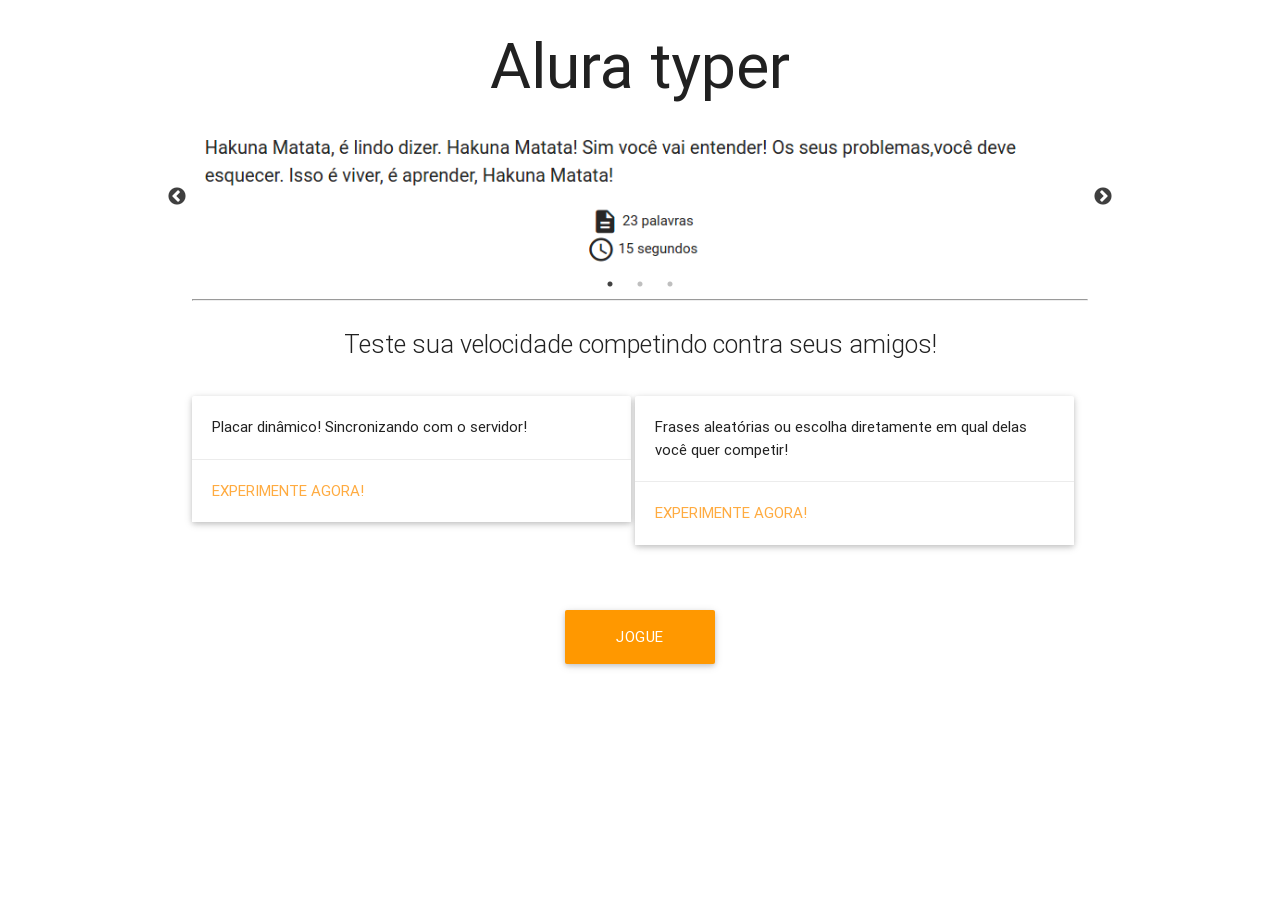
<file: public/index.html>
<!DOCTYPE html>
<html lang="en">
<head>
    <meta charset="UTF-8">
    <title>Alura Typer</title>
    <!--Import materialize.css-->
    <link rel="stylesheet" href="css/libs/materialize.min.css">
    <!-- Import Google Material Icons -->
    <link href="css/libs/google-fonts.css" rel="stylesheet">
    <link href="slick/slick.css" rel="stylesheet">
    <link href="slick/slick-theme.css" rel="stylesheet">

    <link href="css/index.css" rel="stylesheet">
</head>
<body>
    <section class="container">
        <h1 class="center titulo header">Alura typer</h1>
        <div class="slider">
            <img src="img/slide1.png" class="imagem-jogo">
            <img src="img/slide2.png" class="imagem-jogo">
            <img src="img/slide3.png" class="imagem-jogo">
        </div>
        <hr>
        <p class="flow-text center">Teste sua velocidade competindo contra seus amigos!</p>
        <div class="card">
           <div class="card-image">
             <!-- <img src="images/sample-1.jpg"> -->
           </div>
           <div class="card-content">
             <p>Placar dinâmico! Sincronizando com o servidor!</p>
           </div>
           <div class="card-action">
             <a href="principal.html">Experimente agora!</a>
           </div>
         </div>
         <div class="card">
           <div class="card-image">
             <!-- <img src="img/sl.jpg"> -->
           </div>
           <div class="card-content">
             <p>Frases aleatórias ou escolha diretamente em qual delas você quer competir!</p>
           </div>
           <div class="card-action">
             <a href="principal.html">Experimente agora!</a>
           </div>
         </div>

         <a class="waves-effect waves-light btn-large orange" id="botao-jogue" href="principal.html">Jogue agora!</a>

    </section>

    <script src="js/jquery.js"></script>
    <script src="slick/slick.min.js"></script>
    <script src="js/slider.js"></script>


</body>
</html>
</file>
<file: public/css/libs/google-fonts.css>
/* fallback */
@font-face {
  font-family: 'Material Icons';
  font-style: normal;
  font-weight: 400;
  src: local('../../fonts/Material Icons'), local('../../fonts/MaterialIcons-Regular'), url(https://fonts.gstatic.com/s/materialicons/v17/2fcrYFNaTjcS6g4U3t-Y5ZjZjT5FdEJ140U2DJYC3mY.woff2) format('woff2');
}

.material-icons {
  font-family: 'Material Icons';
  font-weight: normal;
  font-style: normal;
  font-size: 24px;
  line-height: 1;
  letter-spacing: normal;
  text-transform: none;
  display: inline-block;
  white-space: nowrap;
  word-wrap: normal;
  direction: ltr;
  -webkit-font-feature-settings: 'liga';
  -webkit-font-smoothing: antialiased;
}
</file>
<file: public/css/index.css>
.card{
	width: 49%;
	display: inline-block;
	vertical-align: top;
}


#botao-jogue{
	width: 150px;
	display: block;
	margin: 50px auto;
}

.slider{
	height: auto;
}

.slick-prev:before, .slick-next:before{
	color: black;
}
</file>
